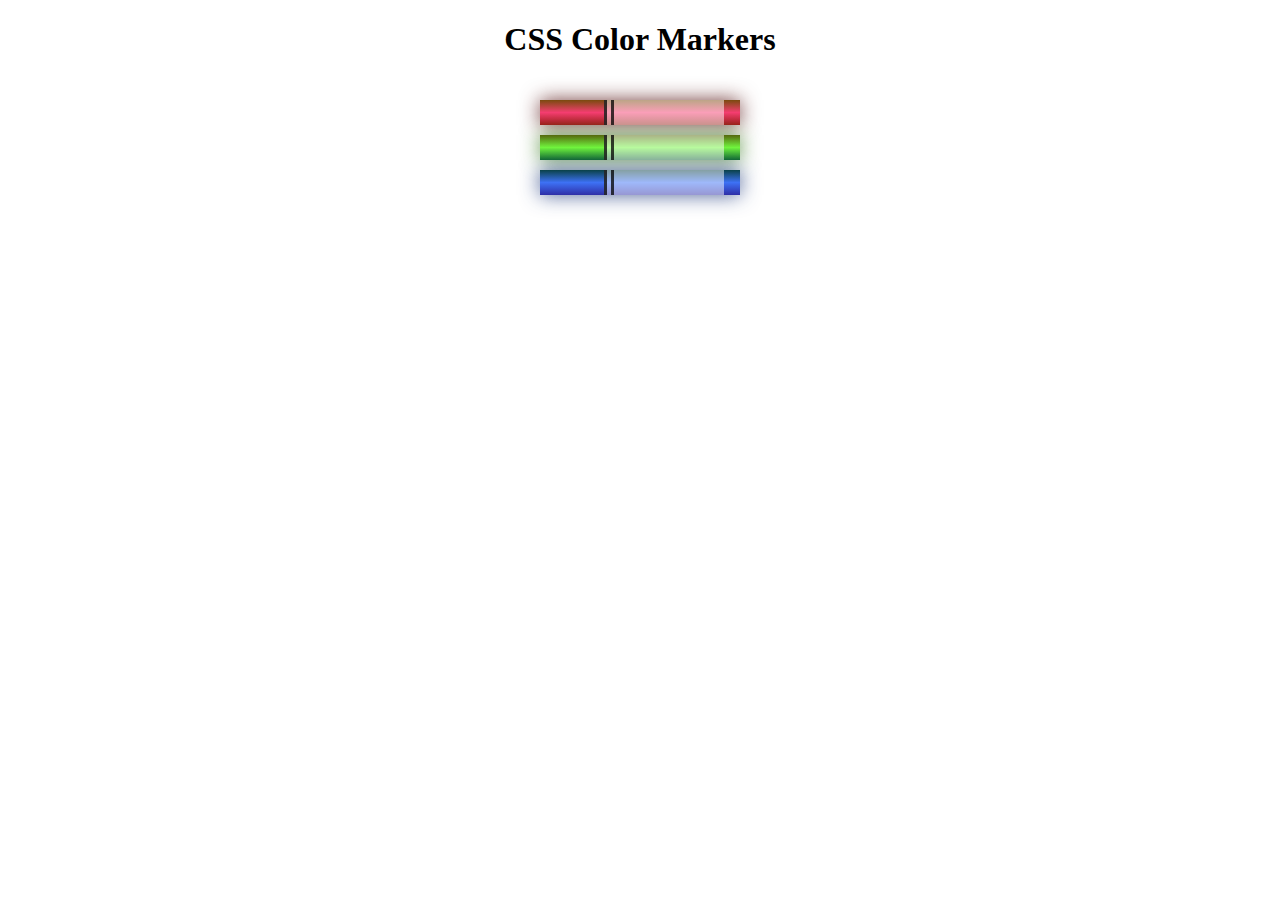
<file: responsive-web-design/03-colored-markers/index.html>
<!DOCTYPE html>
<html lang="en">
  <head>
    <meta charset="utf-8">
    <meta name="viewport" content="width=device-width, initial-scale=1.0">
    <title>Colored Markers</title>
    <link rel="stylesheet" href="styles.css">
  </head>
  <body>
    <h1>CSS Color Markers</h1>
    <div class="container">
      <div class="marker red">
        <div class="cap"></div>
        <div class="sleeve"></div>
      </div>
      <div class="marker green">
        <div class="cap"></div>
        <div class="sleeve"></div>
      </div>
      <div class="marker blue">
        <div class="cap"></div>
        <div class="sleeve"></div>
      </div>
    </div>
  </body>
</html>
</file>
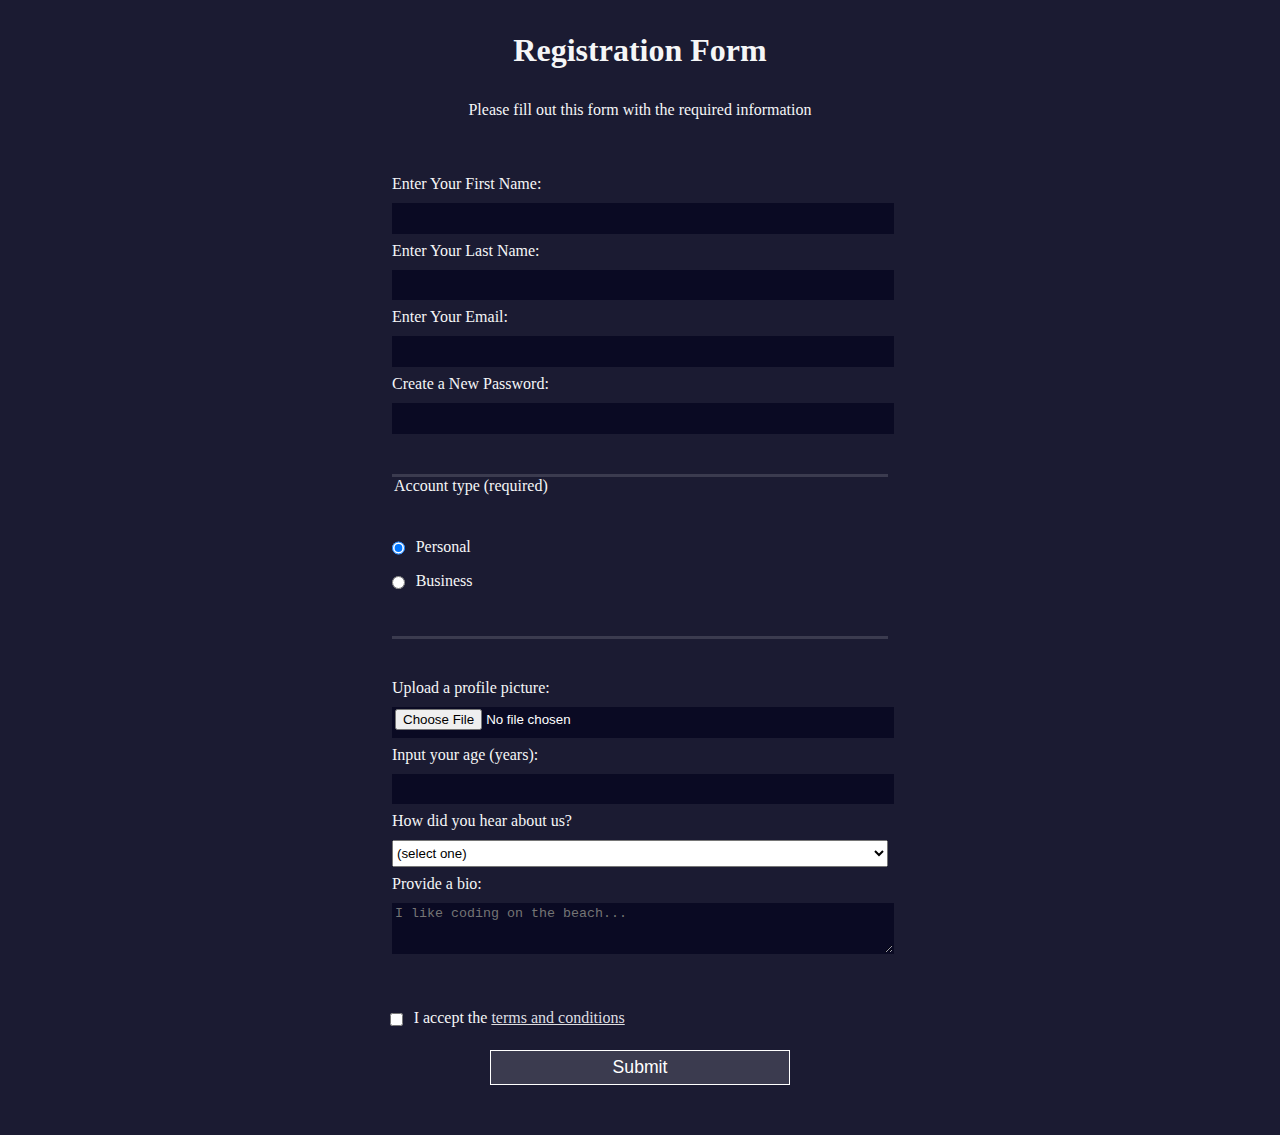
<file: responsive-web-design/04-registration-form/index.html>
<!DOCTYPE html>
<html lang="en">
  <head>
    <meta charset="UTF-8">
    <title>Registration Form</title>
    <link rel="stylesheet" href="styles.css" />
  </head>
  <body>
    <h1>Registration Form</h1>
    <p>Please fill out this form with the required information</p>
    <form method="post" action='https://register-demo.freecodecamp.org'>
      <fieldset>
        <label for="first-name">Enter Your First Name: <input id="first-name" name="first-name" type="text" required /></label>
        <label for="last-name">Enter Your Last Name: <input id="last-name" name="last-name" type="text" required /></label>
        <label for="email">Enter Your Email: <input id="email" name="email" type="email" required /></label>
        <label for="new-password">Create a New Password: <input id="new-password" name="new-password" type="password" pattern="[a-z0-5]{8,}" required /></label>
      </fieldset>
      <fieldset>
        <legend>Account type (required)</legend>
        <label for="personal-account"><input id="personal-account" type="radio" name="account-type" class="inline" checked /> Personal</label>
        <label for="business-account"><input id="business-account" type="radio" name="account-type" class="inline" /> Business</label>
      </fieldset>
      <fieldset>
        <label for="profile-picture">Upload a profile picture: <input id="profile-picture" type="file" name="file" /></label>
        <label for="age">Input your age (years): <input id="age" type="number" name="age" min="13" max="120" /></label>
        <label for="referrer">How did you hear about us?
          <select id="referrer" name="referrer">
            <option value="">(select one)</option>
            <option value="1">freeCodeCamp News</option>
            <option value="2">freeCodeCamp YouTube Channel</option>
            <option value="3">freeCodeCamp Forum</option>
            <option value="4">Other</option>
          </select>
        </label>
        <label for="bio">Provide a bio:
          <textarea id="bio" name="bio" rows="3" cols="30" placeholder="I like coding on the beach..."></textarea>
        </label>
      </fieldset>
      <label for="terms-and-conditions">
        <input class="inline" id="terms-and-conditions" type="checkbox" required name="terms-and-conditions" /> I accept the <a href="https://www.freecodecamp.org/news/terms-of-service/">terms and conditions</a>
      </label>
      <input type="submit" value="Submit" />
    </form>
  </body>
</html>
</file>
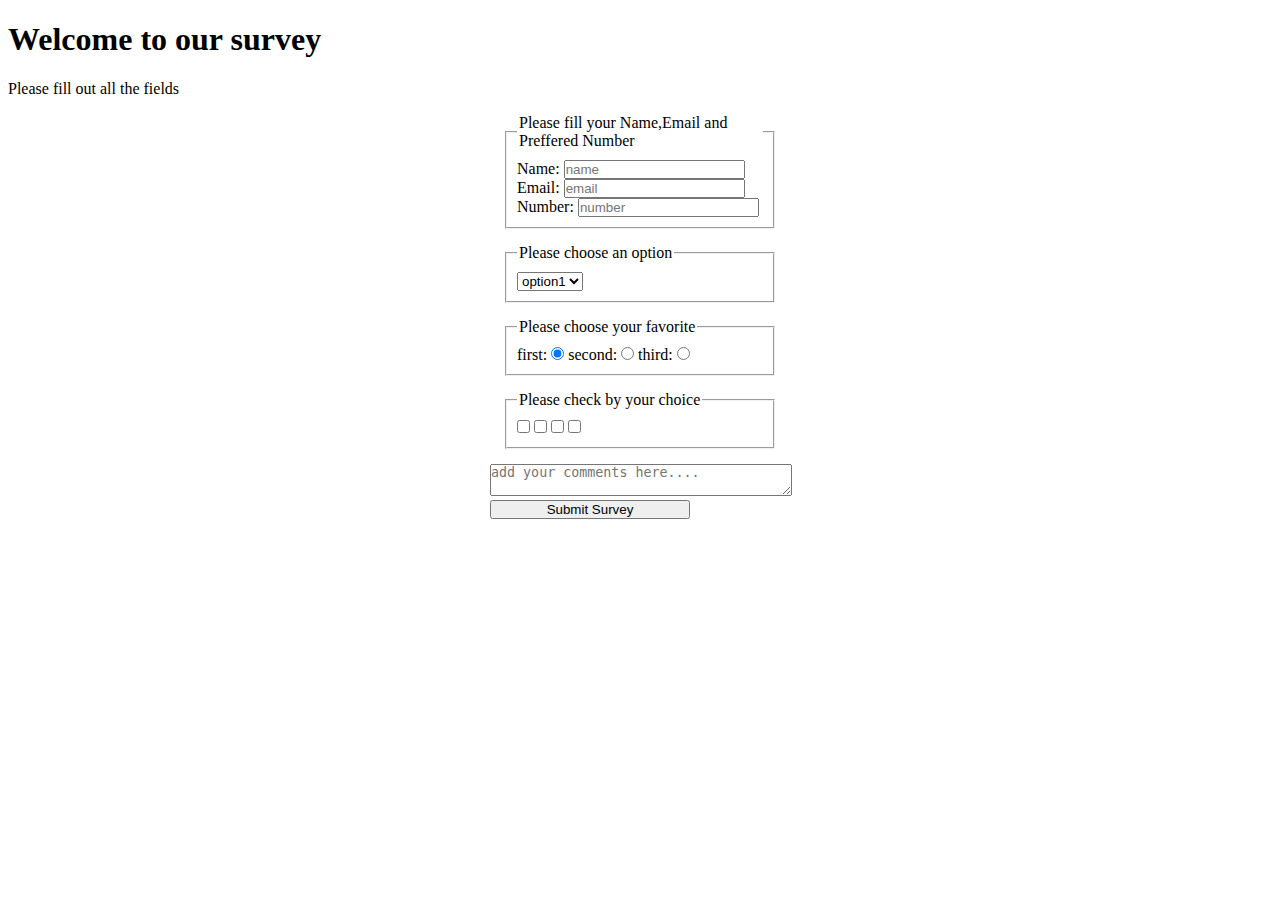
<file: responsive-web-design/05-survey-form/index.html>
<!DOCTYPE html>
<html>

<head>
    <meta charset="utf-8" lang="en">
    <link rel="stylesheet" href="./styles.css">
    <script src="./app.js" type="module"></script>
</head>

<body>
    <h1 id="title">Welcome to our survey</h1>
    <p id="description">Please fill out all the fields</p>

    <form id="survey-form">

        <!-- Name Email Number inputs -->
        <fieldset>
            <legend>Please fill your Name,Email and Preffered Number</legend>
            <label id="name-label">Name: </label>
            <input id="name" type="text"  placeholder="name" />
            <label id="email-label">Email: </label>
            <input id="email" type="text"  placeholder="email" />
            <label id="number-label">Number: </label>
            <input id="number" type="text" min=0 max=100  placeholder="number" />
        </fieldset>

        <!-- Dropdown -->
        <fieldset>
            <legend>Please choose an option</legend>
            <select id="dropdown" name="option">
                <option  value="1">option1</option>
                <option  value="2">option2</option>
                <option  value="3">option3</option>
            </select>
        </fieldset>

        <!-- Radio Group 1 -->
        <fieldset>
            <legend>Please choose your favorite</legend>
            <label>first:  </label><input type=radio name="radioGrup1" value="first" checked />
            <label>second: </label><input type=radio name="radioGrup1" value="second" />
            <label>third:  </label><input type=radio name="radioGrup1" value="third" />
        </fieldset>

        <!-- Checkboxes -->
        <fieldset>
            <legend>Please check by your choice</legend>
            <input type="checkbox" name="checkMe1">
            <input type="checkbox" name="checkMe2">
            <input type="checkbox" name="checkMe3">
            <input type="checkbox" name="checkMe4">
        </fieldset>

        <!-- Textarea for comments -->
        <textarea placeholder="add your comments here...."></textarea>

        <!-- Submit button(input) -->
        <input id="submit" type="submit" value="Submit Survey" />

    </form>
</body>

</html>
</file>
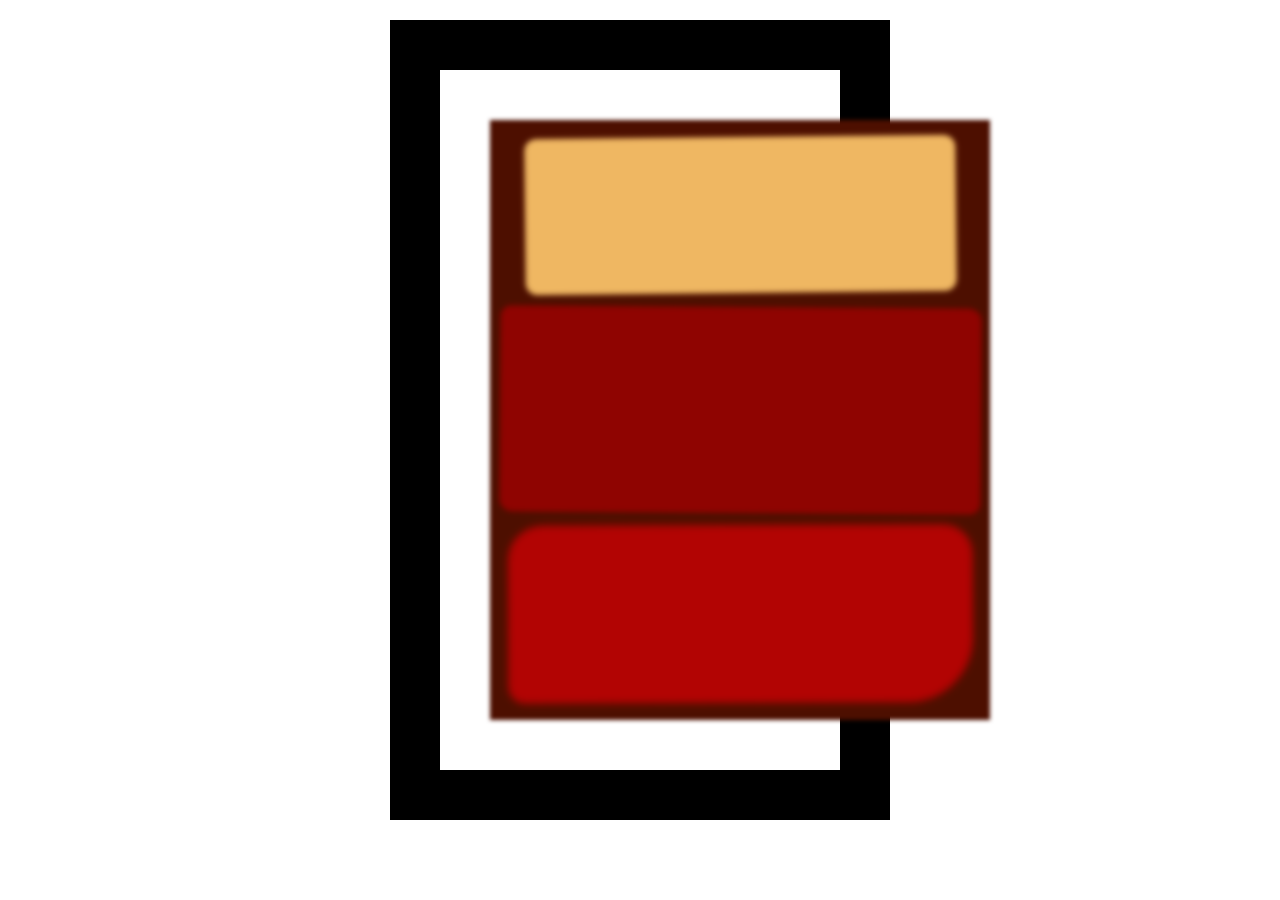
<file: responsive-web-design/06-rothko-painting/index.html>
<!DOCTYPE html>
<html lang="en">
  <head>
    <meta charset="UTF-8">
    <title>Rothko Painting</title>
    <link href="./styles.css" rel="stylesheet">
  </head>
  <body>
    <div class="frame">
      <div class="canvas">
        <div class="one"></div>
        <div class="two"></div>
        <div class="three"></div>
      </div>
    </div>
  </body>
</html>
</file>
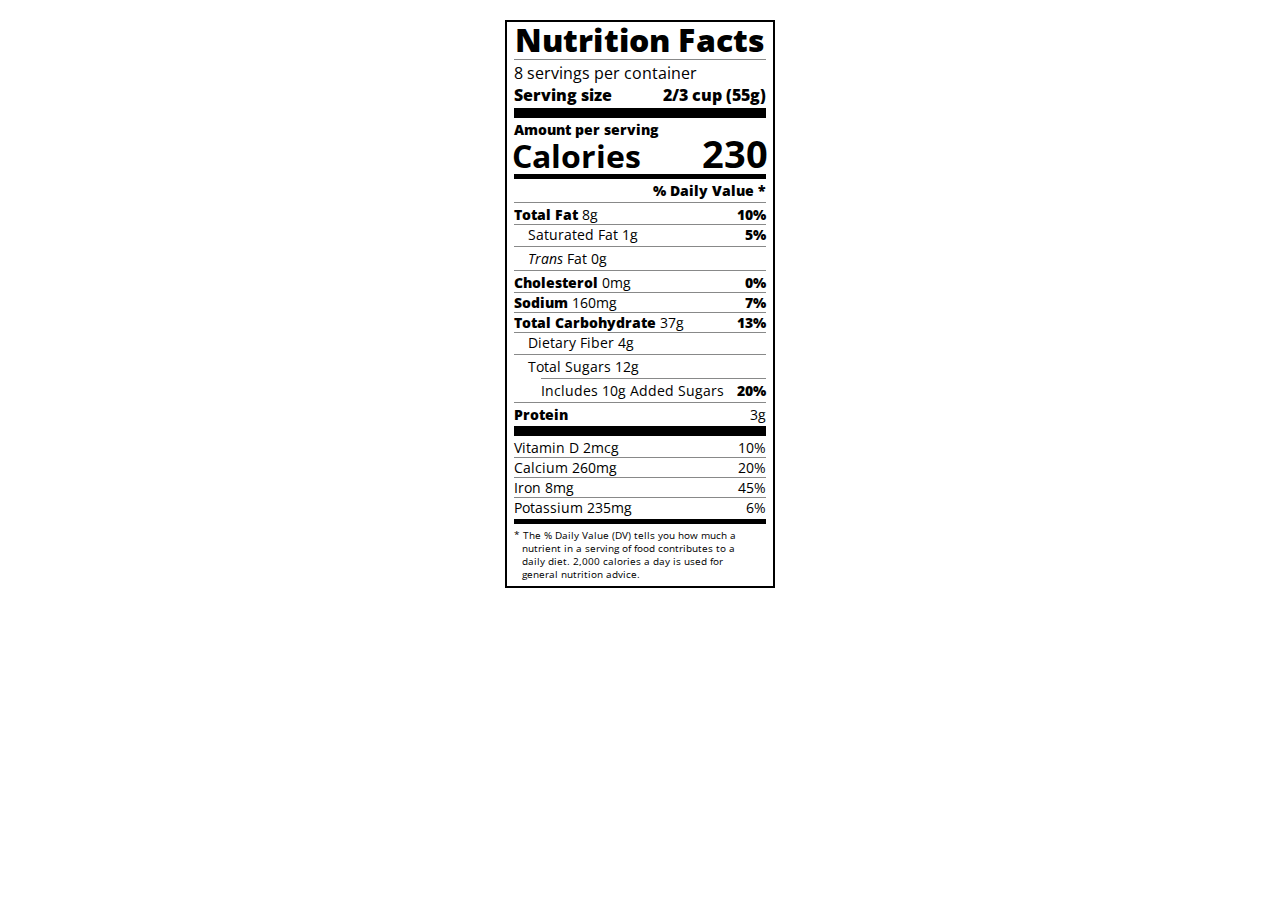
<file: responsive-web-design/08-nutrition-label/index.html>
<!DOCTYPE html>
<html lang="en">

<head>
  <meta charset="UTF-8">
  <title>Nutrition Label</title>
  <link href="https://fonts.googleapis.com/css?family=Open+Sans:400,700,800" rel="stylesheet">
  <link href="./styles.css" rel="stylesheet">
</head>

<body>
  <div class="label">
    <header>
      <h1 class="bold">Nutrition Facts</h1>
      <div class="divider"></div>
      <p>8 servings per container</p>
      <p class="bold">Serving size <span>2/3 cup (55g)</span></p>
    </header>
    <div class="divider large"></div>
    <div class="calories-info">
      <div class="left-container">
        <h2 class="bold small-text">Amount per serving</h2>
        <p>Calories</p>
      </div>
      <span>230</span>
    </div>
    <div class="divider medium"></div>
    <div class="daily-value small-text">
      <p class="bold right no-divider">% Daily Value *</p>
      <div class="divider"></div>
      <p><span><span class="bold">Total Fat</span> 8g</span> <span class="bold">10%</span></p>
      <p class="indent no-divider">Saturated Fat 1g <span class="bold">5%</span></p>
      <div class="divider"></div>
      <p class="indent no-divider"><span><i>Trans</i> Fat 0g</span></p>
      <div class="divider"></div>
      <p><span><span class="bold">Cholesterol</span> 0mg</span> <span class="bold">0%</span></p>
      <p><span><span class="bold">Sodium</span> 160mg</span> <span class="bold">7%</span></p>
      <p><span><span class="bold">Total Carbohydrate</span> 37g</span> <span class="bold">13%</span></p>
      <p class="indent no-divider">Dietary Fiber 4g</p>
      <div class="divider"></div>
      <p class="indent no-divider">Total Sugars 12g</p>
      <div class="divider double-indent"></div>
      <p class="double-indent no-divider">Includes 10g Added Sugars <span class="bold">20%</span></p>
      <div class="divider"></div>
      <p class="no-divider"><span class="bold">Protein</span> 3g</p>
      <div class="divider large"></div>
      <p>Vitamin D 2mcg <span>10%</span></p>
      <p>Calcium 260mg <span>20%</span></p>
      <p>Iron 8mg <span>45%</span></p>
      <p class="no-divider">Potassium 235mg <span>6%</span></p>
    </div>
    <div class="divider medium"></div>
    <p class="note">* The % Daily Value (DV) tells you how much a nutrient in a serving of food contributes to a daily
      diet. 2,000 calories a day is used for general nutrition advice.</p>
  </div>
</body>
</html>
</file>
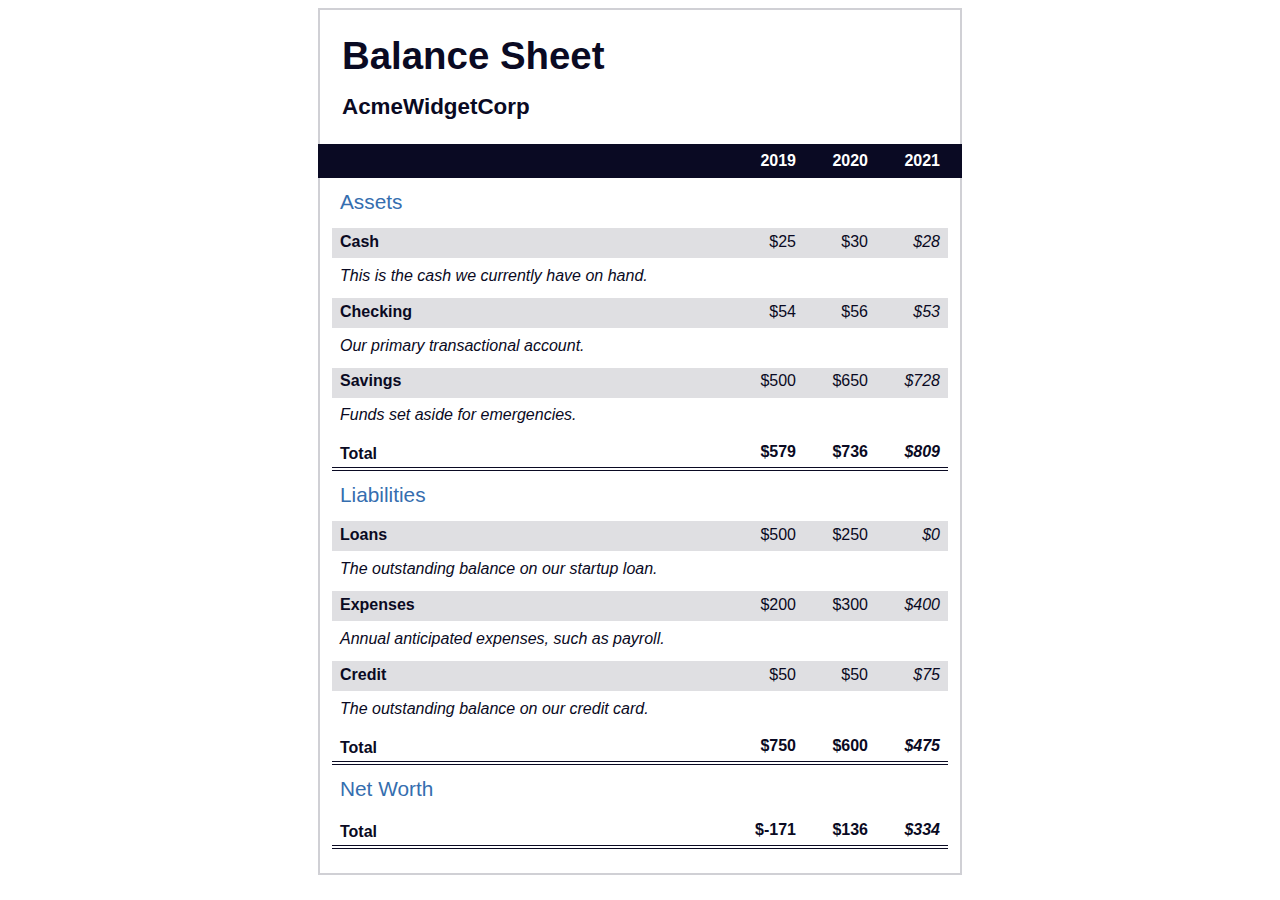
<file: responsive-web-design/11-balance-sheet/index.html>
<!DOCTYPE html>
<html lang="en">
  <head>
    <meta charset="UTF-8">
    <meta name="viewport" content="width=device-width, initial-scale=1.0">
    <title>Balance Sheet</title>
    <link rel="stylesheet" href="./styles.css">
  </head>
  <body>
    <main>
      <section>
        <h1>
          <span class="flex">
            <span>AcmeWidgetCorp</span>
            <span>Balance Sheet</span>
          </span>
        </h1>
        <div id="years" aria-hidden="true">
          <span class="year">2019</span>
          <span class="year">2020</span>
          <span class="year">2021</span>
        </div>
        <div class="table-wrap">
          <table>
            <caption>Assets</caption>
            <thead>
              <tr>
                <td></td>
                <th><span class="sr-only year">2019</span></th>
                <th><span class="sr-only year">2020</span></th>
                <th class="current"><span class="sr-only year">2021</span></th>
              </tr>
            </thead>
            <tbody>
              <tr class="data">
                <th>Cash <span class="description">This is the cash we currently have on hand.</span></th>
                <td>$25</td>
                <td>$30</td>
                <td class="current">$28</td>
              </tr>
              <tr class="data">
                <th>Checking <span class="description">Our primary transactional account.</span></th>
                <td>$54</td>
                <td>$56</td>
                <td class="current">$53</td>
              </tr>
              <tr class="data">
                <th>Savings <span class="description">Funds set aside for emergencies.</span></th>
                <td>$500</td>
                <td>$650</td>
                <td class="current">$728</td>
              </tr>
              <tr class="total">
                <th>Total <span class="sr-only">Assets</span></th>
                <td>$579</td>
                <td>$736</td>
                <td class="current">$809</td>
              </tr>
            </tbody>
          </table>
          <table>
            <caption>Liabilities</caption>
            <thead>
              <tr>
              <td></td>
              <th><span class="sr-only">2019</span></th>
              <th><span class="sr-only">2020</span></th>
              <th><span class="sr-only">2021</span></th>
              </tr>
            </thead>
            <tbody>
              <tr class="data">
                <th>Loans <span class="description">The outstanding balance on our startup loan.</span></th>
                <td>$500</td>
                <td>$250</td>
                <td class="current">$0</td>
              </tr>
              <tr class="data">
                <th>Expenses <span class="description">Annual anticipated expenses, such as payroll.</span></th>
                <td>$200</td>
                <td>$300</td>
                <td class="current">$400</td>
              </tr>
              <tr class="data">
                <th>Credit <span class="description">The outstanding balance on our credit card.</span></th>
                <td>$50</td>
                <td>$50</td>
                <td class="current">$75</td>
              </tr>
              <tr class="total">
                <th>Total <span class="sr-only">Liabilities</span></th>
                <td>$750</td>
                <td>$600</td>
                <td class="current">$475</td>
              </tr>
            </tbody>
          </table>
          <table>
            <caption>Net Worth</caption>
            <thead>
              <tr>
              <td></td>
              <th><span class="sr-only">2019</span></th>
              <th><span class="sr-only">2020</span></th>
              <th><span class="sr-only">2021</span></th>
              </tr>
            </thead>
            <tbody>
              <tr class="total">
                <th>Total <span class="sr-only">Net Worth</span></th>
                <td>$-171</td>
                <td>$136</td>
                <td class="current">$334</td>
              </tr>
            </tbody>
          </table>
        </div>
      </section>
    </main>
  </body>
</html>
</file>
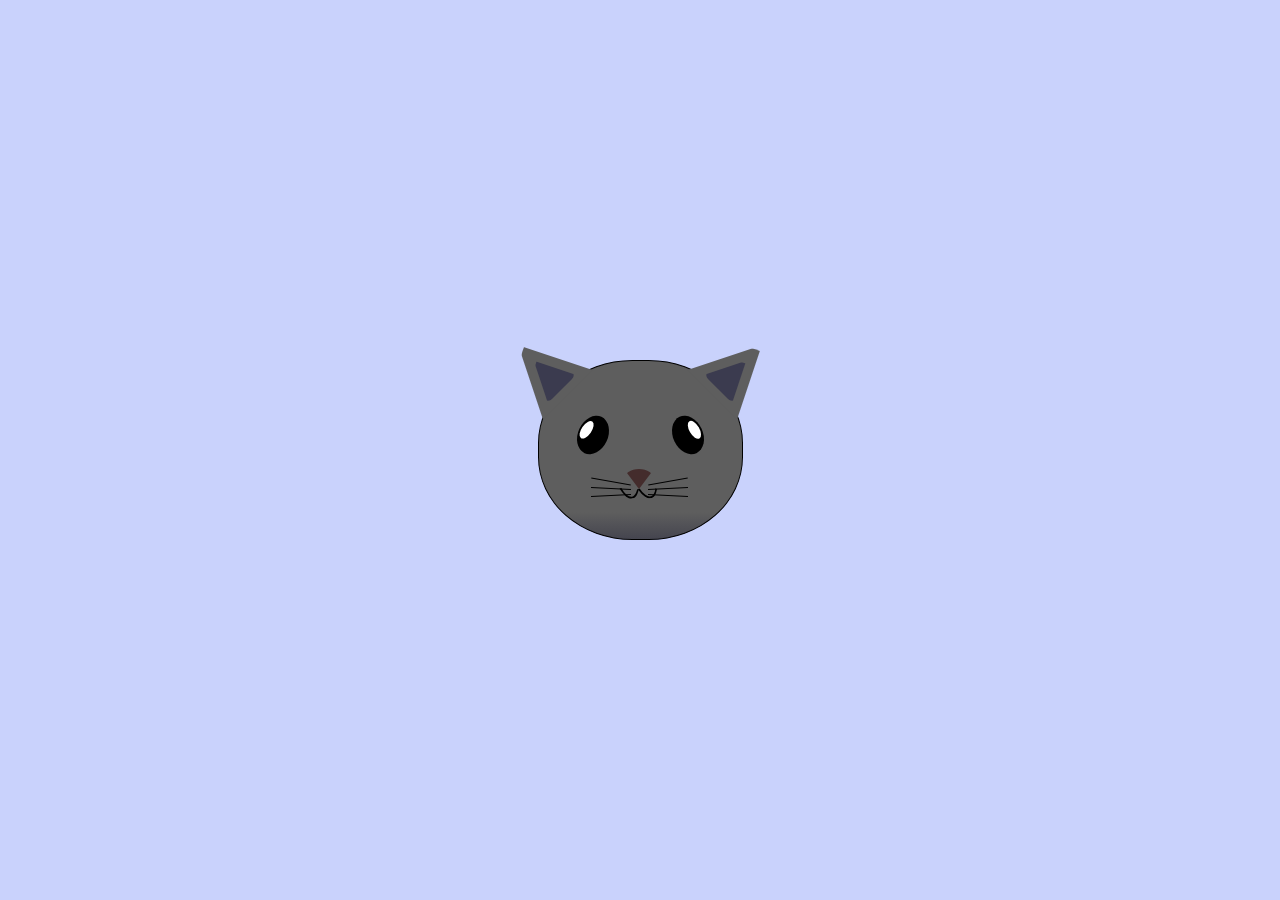
<file: responsive-web-design/12-css-cat-painting/index.html>
<!DOCTYPE html>
<html lang="en">
<head>
    <meta charset="UTF-8">
    <title>fCC Cat Painting</title>
    <link rel="stylesheet" href="./styles.css">
</head>
<body>
    <main>
      <div class="cat-head">
        <div class="cat-ears">
          <div class="cat-left-ear">
            <div class="cat-left-inner-ear"></div>
          </div>
          <div class="cat-right-ear">
            <div class="cat-right-inner-ear"></div>
          </div>
        </div>

        <div class="cat-eyes">
          <div class="cat-left-eye">
            <div class="cat-left-inner-eye"></div>
          </div>
          <div class="cat-right-eye">
            <div class="cat-right-inner-eye"></div>
          </div>
        </div>
        
        <div class="cat-nose"></div>

        <div class="cat-mouth">
          <div class="cat-mouth-line-left"></div>
          <div class="cat-mouth-line-right"></div>
        </div>

        <div class="cat-whiskers">
          <div class="cat-whiskers-left">
            <div class="cat-whisker-left-top"></div>
            <div class="cat-whisker-left-middle"></div>
            <div class="cat-whisker-left-bottom"></div>
          </div>
          <div class="cat-whiskers-right">
            <div class="cat-whisker-right-top"></div>
            <div class="cat-whisker-right-middle"></div>
            <div class="cat-whisker-right-bottom"></div>
          </div>
        </div>

      </div>
    </main>
</body>
</html>
</file>
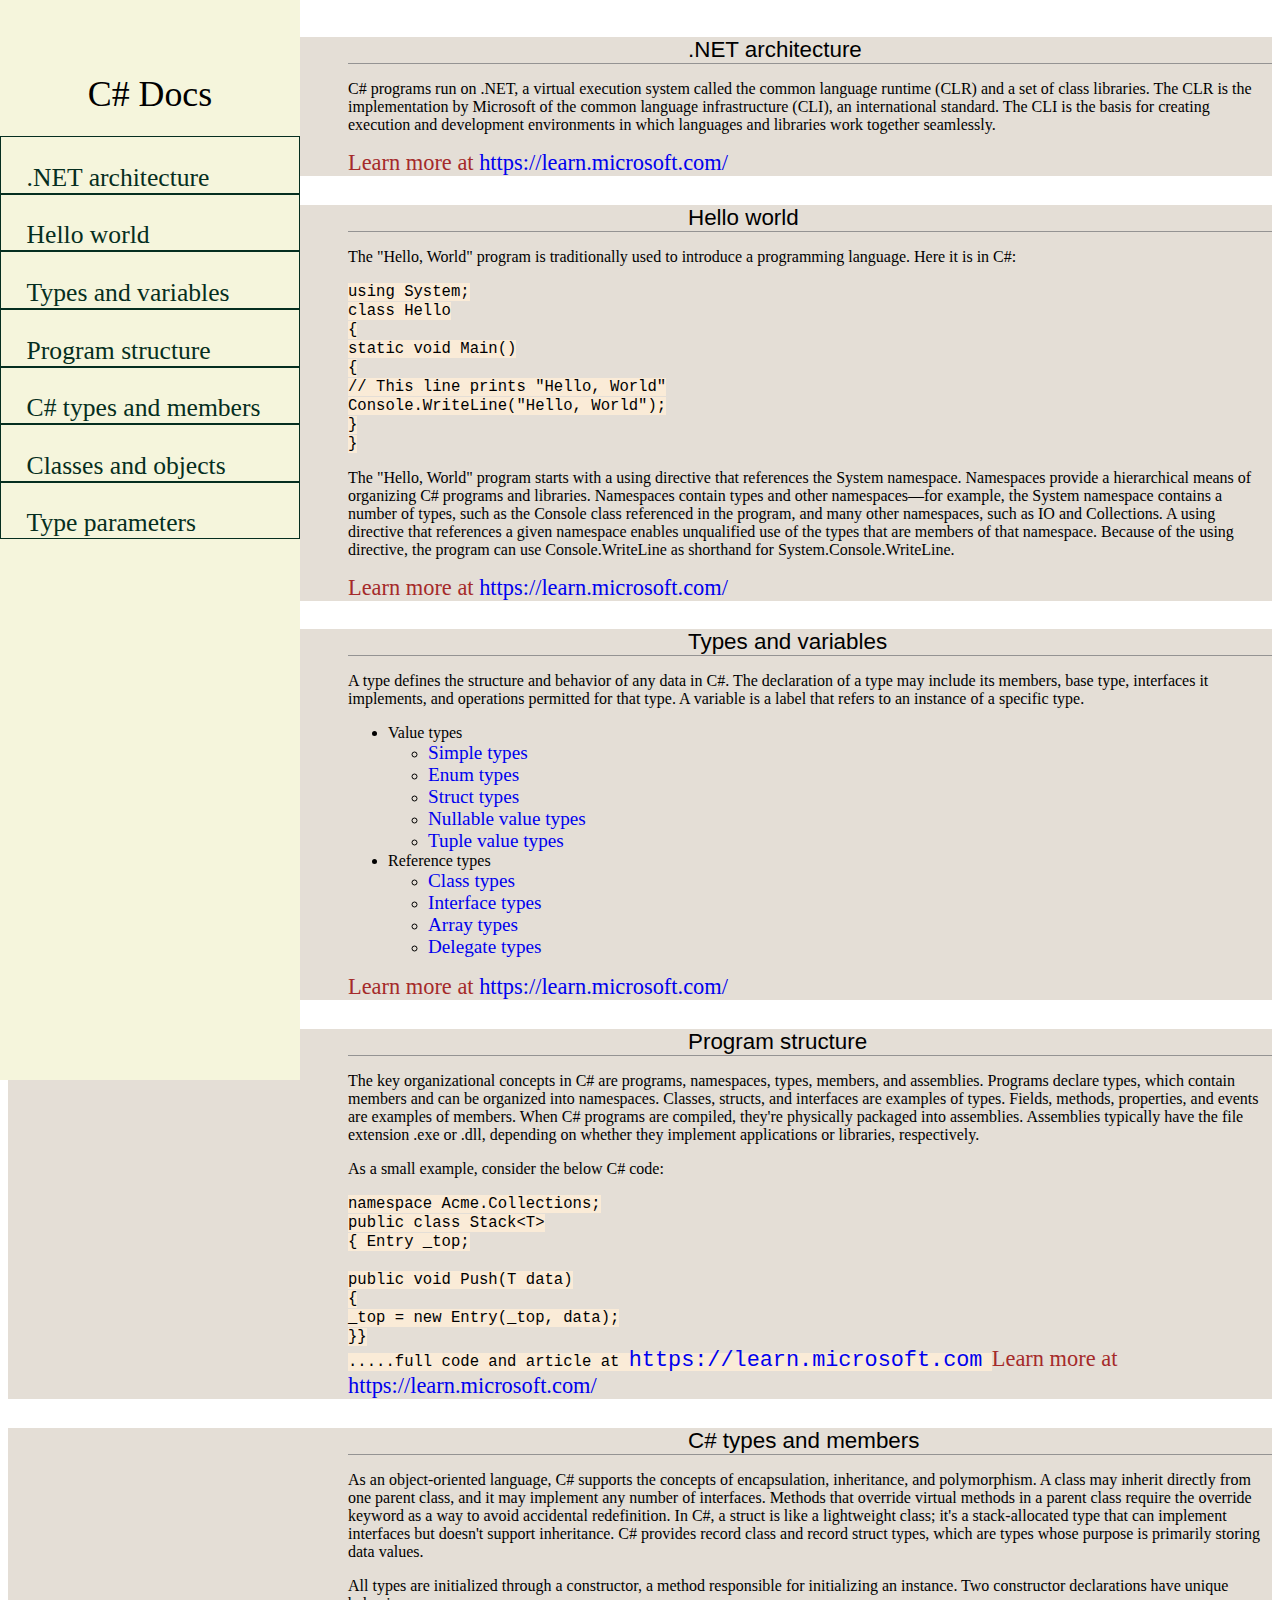
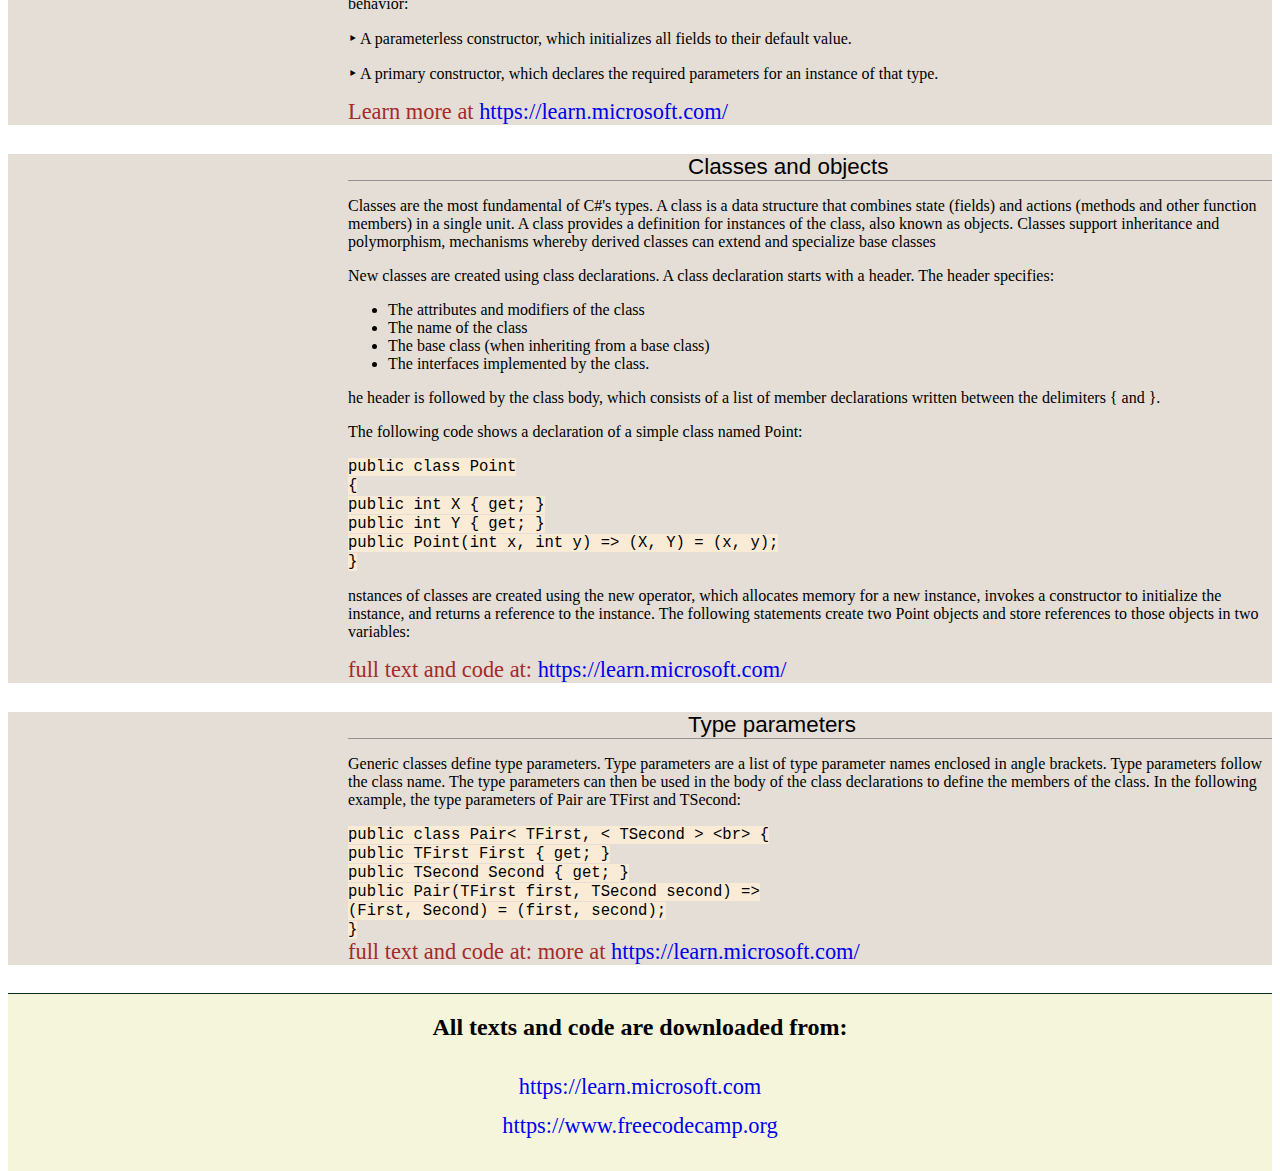
<file: responsive-web-design/14-tech-documentation/index.html>
<!DOCTYPE html>
<html lang="en">

<head>
    <meta charset="UTF-8">
    <meta name="viewport" content="width=device-width, initial-scale=1.0">
    <title>Tech Doc</title>
    <link rel="stylesheet" href="./styles.css">
</head>

<body>
    <nav id="navbar">
        <header>C# Docs</header>
        <a class="nav-link" href="#.NET_architecture">.NET architecture</a>
        <a class="nav-link" href="#Hello_world">Hello world</a>
        <a class="nav-link" href="#Types_and_variables">Types and variables</a>
        <a class="nav-link" href="#Program_structure">Program structure</a>
        <a class="nav-link" href="#C#_types_and_members">C# types and members</a>
        <a class="nav-link" href="#Classes_and_objects">Classes and objects</a>
        <a class="nav-link" href="#Type_parameters">Type parameters</a>
    </nav>
    <main id="main-doc">

        <section class="main-section" id=".NET_architecture">
            <header>.NET architecture</header>
            <p>C# programs run on .NET, a virtual execution system called the common language runtime (CLR) and a set of
                class libraries. The CLR is the implementation by Microsoft of the common language infrastructure (CLI),
                an international standard. The CLI is the basis for creating execution and development environments in
                which languages and libraries work together seamlessly.</p>
            <a href="https://learn.microsoft.com/" target="_blank"> <span>Learn more at</span> https://learn.microsoft.com/</a>
        </section>

        <section class="main-section" id="Hello_world">
            <header>Hello world</header>
            <p>The "Hello, World" program is traditionally used to introduce a programming language. Here it is in C#:</p>
            <code>
                 using System; <br/>    
     
                 class Hello <br/>
                 {   <br/>         
                     static void Main() <br/>
                     { <br/>
                        // This line prints "Hello, World" <br/>
                         Console.WriteLine("Hello, World");<br/>
                     }<br/>
                 }<br/>
            </code>
        <p>The "Hello, World" program starts with a using directive that references the System namespace. Namespaces provide a hierarchical means of organizing C# programs and libraries. Namespaces contain types and other namespaces—for example, the System namespace contains a number of types, such as the Console class referenced in the program, and many other namespaces, such as IO and Collections. A using directive that references a given namespace enables unqualified use of the types that are members of that namespace. Because of the using directive, the program can use Console.WriteLine as shorthand for System.Console.WriteLine.</p>
        <a href="https://learn.microsoft.com/" target="_blank"><span>Learn more at</span> https://learn.microsoft.com/</a>
        </section>

        <section class="main-section" id="Types_and_variables">
            <header>Types and variables</header>
            <p>A type defines the structure and behavior of any data in C#. The declaration of a type may include its members, base type, interfaces it implements, and operations permitted for that type. A variable is a label that refers to an instance of a specific type.</p>
            
            <ul>
                <li>Value types
                    <ul>
                        <li><a href="https://learn.microsoft.com/en-us/dotnet/csharp/language-reference/builtin-types/value-types#built-in-value-types" target="_blank">Simple types</a></li>
                        <li><a href="https://learn.microsoft.com/en-us/dotnet/csharp/language-reference/builtin-types/enum" target="_blank">Enum types</a></li>
                        <li><a href="https://learn.microsoft.com/en-us/dotnet/csharp/language-reference/builtin-types/struct" target="_blank">Struct types</a></li>
                        <li><a href="https://learn.microsoft.com/en-us/dotnet/csharp/language-reference/builtin-types/nullable-value-types" target="_blank">Nullable value types</a></li>
                        <li><a href="https://learn.microsoft.com/en-us/dotnet/csharp/language-reference/builtin-types/value-tuples" target="_blank">Tuple value types</a></li>
                    </ul>
                </li>
                <li>Reference types
                    <ul>
                        <li><a href="https://learn.microsoft.com/en-us/dotnet/csharp/language-reference/keywords/class" target="_blank">Class types</a></li>
                        <li><a href="https://learn.microsoft.com/en-us/dotnet/csharp/language-reference/keywords/interface" target="_blank">Interface types</a></li>
                        <li><a href="https://learn.microsoft.com/en-us/dotnet/csharp/language-reference/builtin-types/arrays" target="_blank">Array types</a></li>
                        <li><a href="https://learn.microsoft.com/en-us/dotnet/csharp/language-reference/builtin-types/reference-types#the-delegate-type" target="_blank">Delegate types</a></li>
                    </ul>
                </li>
            </ul>
            <a href="https://learn.microsoft.com/" target="_blank"><span>Learn more at</span> https://learn.microsoft.com/</a>
        </section>

        <section class="main-section" id="Program_structure">
            <header>Program structure</header>
            <p>The key organizational concepts in C# are programs, namespaces, types, members, and assemblies. Programs declare types, which contain members and can be organized into namespaces. Classes, structs, and interfaces are examples of types. Fields, methods, properties, and events are examples of members. When C# programs are compiled, they're physically packaged into assemblies. Assemblies typically have the file extension .exe or .dll, depending on whether they implement applications or libraries, respectively.</p>
            <p>As a small example, consider the below C# code:</p>
            <code>
                namespace Acme.Collections; <br>
            </code> 
            <code>
                    public class Stack&lt;T&gt; <br>
                    {
                    Entry _top; <br>
                    <br>
                    public void Push(T data) <br>
                    {  <br>
                    _top = new Entry(_top, data); <br>
                    }} <br> <span>.....full code and article at</span>  <a href="https://learn.microsoft.com/en-us/dotnet/csharp/tour-of-csharp/#program-structure" target="_blank">https://learn.microsoft.com</a>
            </code>
            
            <a href="https://learn.microsoft.com/" target="_blank"><span>Learn more at</span> https://learn.microsoft.com/</a>
        </section>

        <section class="main-section" id="C#_types_and_members">
            <header>C# types and members</header>
            <p>As an object-oriented language, C# supports the concepts of encapsulation, inheritance, and polymorphism. A class may inherit directly from one parent class, and it may implement any number of interfaces. Methods that override virtual methods in a parent class require the override keyword as a way to avoid accidental redefinition. In C#, a struct is like a lightweight class; it's a stack-allocated type that can implement interfaces but doesn't support inheritance. C# provides record class and record struct types, which are types whose purpose is primarily storing data values.</p>
            <p>All types are initialized through a constructor, a method responsible for initializing an instance. Two constructor declarations have unique behavior:</p>
            <p> &#8227;  A parameterless constructor, which initializes all fields to their default value.</p>
            <p> &#8227;  A primary constructor, which declares the required parameters for an instance of that type.</p>
            <a href="https://learn.microsoft.com/" target="_blank"><span>Learn more at</span> https://learn.microsoft.com/</a>
        </section>

        <section class="main-section" id="Classes_and_objects">
            <header>Classes and objects</header>
            <p>Classes are the most fundamental of C#'s types. A class is a data structure that combines state (fields) and actions (methods and other function members) in a single unit. A class provides a definition for instances of the class, also known as objects. Classes support inheritance and polymorphism, mechanisms whereby derived classes can extend and specialize base classes</p>
            <p>New classes are created using class declarations. A class declaration starts with a header. The header specifies:</p>
            <ul>
                <li>The attributes and modifiers of the class</li>
                <li>The name of the class</li>
                <li>The base class (when inheriting from a base class)</li>
                <li>The interfaces implemented by the class.</li>
            </ul>
            <p>he header is followed by the class body, which consists of a list of member declarations written between the delimiters { and }.</p>
            <p>The following code shows a declaration of a simple class named Point:</p>
            <code>
                public class Point <br>
                { <br>
                public int X { get; } <br>
                public int Y { get; } <br>
    
                public Point(int x, int y) => (X, Y) = (x, y); <br>
                } <br>
            </code>
            <p>nstances of classes are created using the new operator, which allocates memory for a new instance, invokes a constructor to initialize the instance, and returns a reference to the instance. The following statements create two Point objects and store references to those objects in two variables:</p>
            <a href="https://learn.microsoft.com/" target="_blank"><span>full text and code at:</span> https://learn.microsoft.com/</a>
        </section>

        <section class="main-section" id="Type_parameters">
            <header>Type parameters</header>
            <p>Generic classes define type parameters. Type parameters are a list of type parameter names enclosed in angle brackets. Type parameters follow the class name. The type parameters can then be used in the body of the class declarations to define the members of the class. In the following example, the type parameters of Pair are TFirst and TSecond:</p>
            <code>
                public class Pair&lt; TFirst, &lt; TSecond &gt; &lt;br&gt;
                { <br>
                public TFirst First { get; } <br>
                public TSecond Second { get; } <br>
                
                public Pair(TFirst first, TSecond second) => <br>
                    (First, Second) = (first, second); <br>
                } <br>
            </code>
            <a href="https://learn.microsoft.com/" target="_blank"><span>full text and code at: more at</span> https://learn.microsoft.com/</a>
        </section>

    </main>

    <footer>
        <h2>All texts and code are downloaded from:</h2>
        <a href="https://learn.microsoft.com">https://learn.microsoft.com</a>
        <a href="https://www.freecodecamp.org">https://www.freecodecamp.org</a>
    </footer> 
    
</body>

</html>
</file>
<file: responsive-web-design/03-colored-markers/styles.css>
h1 {
    text-align: center;
  }
  
  .container {
    background-color: rgb(255, 255, 255);
    padding: 10px 0;
  }
  
  .marker {
    width: 200px;
    height: 25px;
    margin: 10px auto;
  }
  
  .cap {
    width: 60px;
    height: 25px;
  }
  
  .sleeve {
    width: 110px;
    height: 25px;
    background-color: rgba(255, 255, 255, 0.5);
    border-left: 10px double rgba(0, 0, 0, 0.75);
  }
  
  .cap, .sleeve {
    display: inline-block;
  }
  
  .red {
    background: linear-gradient(rgb(122, 74, 14), rgb(245, 62, 113), rgb(162, 27, 27));
    box-shadow: 0 0 20px 0 rgba(83, 14, 14, 0.8);
  }
  
  .green {
    background: linear-gradient(#55680D, #71F53E, #116C31);
    box-shadow: 0 0 20px 0 #3B7E20CC;
  }
  
  .blue {
    background: linear-gradient(hsl(186, 76%, 16%), hsl(223, 90%, 60%), hsl(240, 56%, 42%));
    box-shadow: 0 0 20px 0 hsla(223, 59%, 31%, 0.8);
  }
</file>
<file: responsive-web-design/04-registration-form/styles.css>
body {
    width: 100%;
    height: 100vh;
    margin: 0;
    background-color: #1b1b32;
    color: #f5f6f7;
    font-family: Tahoma;
    font-size: 16px;
  }
  
  h1, p {
    margin: 1em auto;
    text-align: center;
  }
  
  form {
    width: 60vw;
    max-width: 500px;
    min-width: 300px;
    margin: 0 auto;
    padding-bottom: 2em;
  }
  
  fieldset {
    border: none;
    padding: 2rem 0;
    border-bottom: 3px solid #3b3b4f;
  }
  
  fieldset:last-of-type {
    border-bottom: none;
  }
  
  label {
    display: block;
    margin: 0.5rem 0;
  }
  
  input,
  textarea,
  select {
    margin: 10px 0 0 0;
    width: 100%;
    min-height: 2em;
  }
  
  input, textarea {
    background-color: #0a0a23;
    border: 1px solid #0a0a23;
    color: #ffffff;
  }
  
  .inline {
    width: unset;
    margin: 0 0.5em 0 0;
    vertical-align: middle;
  }
  
  input[type="submit"] {
    display: block;
    width: 60%;
    margin: 1em auto;
    height: 2em;
    font-size: 1.1rem;
    background-color: #3b3b4f;
    border-color: white;
    min-width: 300px;
  }
  
  input[type="file"] {
    padding: 1px 2px;
  }
  
  .inline{
    display: inline; 
  }
  
  a{
    color: #dfdfe2;
  }
</file>
<file: responsive-web-design/05-survey-form/styles.css>
form,input,textarea,fieldset{
    margin:0;
    padding:0;
}

form{

    width:300px;
    margin:0 auto;
}

fieldset{
    margin: 15px;
    padding: 10px;
    max-width:300px;
}

input[type="submit"]{

    margin:0 auto;
    width:200px;
}

textarea{
    width:300px;
}
</file>
<file: responsive-web-design/06-rothko-painting/styles.css>
*{
    box-sizing: border-box;
}

.canvas {
    width: 500px;
    height: 600px;
    background-color: #4d0f00;
    overflow: hidden;
    filter: blur(2px);
}

.frame {
    border: 50px solid black;
    width: 500px;
    padding: 50px;
    margin: 20px auto;
}

.one {
    width: 425px;
    height: 150px;
    background-color: #efb762;
    margin: 20px auto;
    box-shadow: 0 0 3px 3px #efb762;
    border-radius: 9px;
    transform: rotate(-0.6deg);
}

.two {
    width: 475px;
    height: 200px;
    background-color: #8f0401;
    margin: 0 auto 20px;
    box-shadow: 0 0 3px 3px #8f0401;
    border-radius: 8px 10px;
    transform: rotate(0.4deg);
}

.one,
.two {
    filter: blur(1px);
}

.three {
    width: 91%;
    height: 28%;
    background-color: #b20403;
    margin: auto;
    filter: blur(2px);
    box-shadow: 0 0 5px 5px #b20403;
    border-radius: 30px 25px 60px 12px;
    transform: rotate(-0.2deg);
}
</file>
<file: responsive-web-design/08-nutrition-label/styles.css>
* {
    box-sizing: border-box;
  }
  
  html {
    font-size: 16px;
  }
  
  body {
    font-family: 'Open Sans', sans-serif;
  }
  
  .label {
    border: 2px solid black;
    width: 270px;
    margin: 20px auto;
    padding: 0 7px;
  }
  
  header h1 {
    text-align: center;
    margin: -4px 0;
    letter-spacing: 0.15px
  }
  
  p {
    margin: 0;
    display: flex;
    justify-content: space-between;
  }
  
  .divider {
    border-bottom: 1px solid #888989;
    margin: 2px 0;
  }
  
  .bold {
    font-weight: 800;
  }
  
  .large {
    height: 10px;
  }
  
  .large, .medium {
    background-color: black;
    border: 0;
  }
  
  .medium {
    height: 5px;
  }
  
  .small-text {
    font-size: 0.85rem;
  }
  
  
  .calories-info {
    display: flex;
    justify-content: space-between;
    align-items: flex-end;
  }
  
  .calories-info h2 {
    margin: 0;
  }
  
  .left-container p {
    margin: -5px -2px;
    font-size: 2em;
    font-weight: 700;
  }
  
  .calories-info span {
    margin: -7px -2px;
    font-size: 2.4em;
    font-weight: 700;
  }
  
  .right {
    justify-content: flex-end;
  }
  
  .indent {
    margin-left: 1em;
    
  }
  
  .double-indent {
    margin-left: 2em;
  }
  
  .daily-value p:not(.no-divider) {
    border-bottom: 1px solid #888989;
  }
  
  .note {
    font-size: 0.6rem;
    margin: 5px 0;
    padding:0 8px;
    text-indent: -8px;
  }
</file>
<file: responsive-web-design/11-balance-sheet/styles.css>
span[class~="sr-only"] {
    border: 0 !important;
    clip: rect(1px, 1px, 1px, 1px) !important;
    clip-path: inset(50%) !important;
    height: 1px !important;
    width: 1px !important;
    position: absolute !important;
    overflow: hidden !important;
    white-space: nowrap !important;
    padding: 0 !important;
    margin: -1px !important;
  }
  
  html {
    box-sizing: border-box;
  }
  
  body {
    font-family: sans-serif;
    color: #0a0a23;
  }
  
  h1 {
    max-width: 37.25rem;
    margin: 0 auto;
    padding: 1.5rem 1.25rem;
  }
  
  h1 .flex {
    display: flex;
    flex-direction: column-reverse;
    gap: 1rem;
  }
  
  h1 .flex span:first-of-type {
    font-size: 0.7em;
  }
  
  h1 .flex span:last-of-type {
    font-size: 1.2em;
  }
  
  section {
    max-width: 40rem;
    margin: 0 auto;
    border: 2px solid #d0d0d5;
  }
  
  #years {
    display: flex;
    justify-content: flex-end;
    position: sticky;
    z-index: 999;
    top: 0;
    background: #0a0a23;
    color: #fff;
    padding: 0.5rem calc(1.25rem + 2px) 0.5rem 0;
    margin: 0 -2px;
  }
  
  #years span[class] {
    font-weight: bold;
    width: 4.5rem;
    text-align: right;
  }
  
  .table-wrap {
    padding: 0 0.75rem 1.5rem 0.75rem;
  }
  
  table {
    border-collapse: collapse;
    border: 0;
    width: 100%;
    position: relative;
    margin-top: 3rem;
  }
  
  table caption {
    color: #356eaf;
    font-size: 1.3em;
    font-weight: normal;
    position: absolute;
    top: -2.25rem;
    left: 0.5rem;
  }
  
  tbody td {
    width: 100vw;
    min-width: 4rem;
    max-width: 4rem;
  }
  
  tbody th {
    width: calc(100% - 12rem);
  }
  
  tr[class="total"] {
    border-bottom: 4px double #0a0a23;
    font-weight: bold;
  }
  
  tr[class="total"] th {
    text-align: left;
    padding: 0.5rem 0 0.25rem 0.5rem;
  }
  
  tr.total td {
    text-align: right;
    padding: 0 0.25rem;
  }
  
  tr.total td:nth-of-type(3) {
    padding-right: 0.5rem;
  }
  
  tr.total:hover {
    background-color: #99c9ff;
  }
  
  td.current {
    font-style: italic;
  }
  
  tr.data {
    background-image: linear-gradient(to bottom, #dfdfe2 1.845rem, white 1.845rem);
  }
  
  tr.data th {
    text-align: left;
    padding-top: 0.3rem;
    padding-left: 0.5rem;
  }
  
  tr.data th .description {
    display: block;
    font-weight: normal;
    font-style: italic;
    padding: 1rem 0 0.75rem;
    margin-right: -13.5rem;
  }
  
  tr.data td {
    vertical-align: top;
    padding: 0.3rem 0.25rem 0;
    text-align: right;
  }
  
  tr.data td:last-of-type {
     padding-right:0.5rem
  }
</file>
<file: responsive-web-design/12-css-cat-painting/styles.css>
* {
    box-sizing: border-box;
  }
  
  body {
    background-color: #c9d2fc;
  }
  
  .cat-head {
    position: absolute;
    right: 0;
    left: 0;
    top: 0;
    bottom: 0;
    margin: auto;
    background: linear-gradient(#5e5e5e 85%, #45454f 100%);
    width: 205px;
    height: 180px;
    border: 1px solid #000;
    border-radius: 46%;
  }
  
  .cat-left-ear {
    position: absolute;
    top: -26px;
    left: -31px;
    z-index: 1;
    border-top-left-radius: 90px;
    border-top-right-radius: 10px;
    transform: rotate(-45deg);
    border-left: 35px solid transparent;
    border-right: 35px solid transparent;
    border-bottom: 70px solid #5e5e5e;
  }
  
  .cat-right-ear {
    position: absolute;
    top: -26px;
    left: 163px;
    z-index: 1;
    transform: rotate(45deg);
    border-top-left-radius: 90px;
    border-top-right-radius: 10px;
    border-left: 35px solid transparent;
    border-right: 35px solid transparent;
    border-bottom: 70px solid #5e5e5e;
  }
  
  .cat-left-inner-ear {
    position: absolute;
    top: 22px;
    left: -20px;
    border-top-left-radius: 90px;
    border-top-right-radius: 10px;
    border-bottom-right-radius: 40%;
    border-bottom-left-radius: 40%;
    border-left: 20px solid transparent;
    border-right: 20px solid transparent;
    border-bottom: 40px solid #3b3b4f;
  }
  
  .cat-right-inner-ear {
    position: absolute;
    top: 22px;
    left: -20px;
    border-top-left-radius: 90px;
    border-top-right-radius: 10px;
    border-bottom-right-radius: 40%;
    border-bottom-left-radius: 40%;
    border-left: 20px solid transparent;
    border-right: 20px solid transparent;
    border-bottom: 40px solid #3b3b4f;
  }
  
  .cat-left-eye {
    position: absolute;
    top: 54px;
    left: 39px;
    border-radius: 60%;
    transform: rotate(25deg);
    width: 30px;
    height: 40px;
    background-color: #000;
  }
  
  .cat-right-eye {
    position: absolute;
    top: 54px;
    left: 134px;
    border-radius: 60%;
    transform: rotate(-25deg);
    width: 30px;
    height: 40px;
    background-color: #000;
  }
  
  .cat-left-inner-eye {
    position: absolute;
    top: 8px;
    left: 2px;
    width: 10px;
    height: 20px;
    transform: rotate(10deg);
    background-color: #fff;
    border-radius: 60%;
  }
  
  .cat-right-inner-eye {
    position: absolute;
    top: 8px;
    left: 18px;
    transform: rotate(-5deg);
    width: 10px;
    height: 20px;
    background-color: #fff;
    border-radius: 60%;
  }
  
  .cat-nose {
    position: absolute;
    top: 108px;
    left: 85px;
    border-top-left-radius: 50%;
    border-bottom-right-radius: 50%;
    border-bottom-left-radius: 50%;
    transform: rotate(180deg);
    border-left: 15px solid transparent;
    border-right: 15px solid transparent;
    border-bottom: 20px solid #442c2c;
  }
  
  .cat-mouth div {
    width: 30px;
    height: 50px;
    border: 2px solid #000;
    border-radius: 190%/190px 150px 0 0;
    border-color: black transparent transparent transparent;
  }
  
  .cat-mouth-line-left {
    position: absolute;
    top: 88px;
    left: 74px;
    transform: rotate(170deg);
  }
  
  .cat-mouth-line-right {
    position: absolute;
    top: 88px;
    left: 91px;
    transform: rotate(165deg);
  }
  
  .cat-whiskers-left div {
    width: 40px;
    height: 1px;
    background-color: #000;
  }
  
  .cat-whiskers-right div {
    width: 40px;
    height: 1px;
    background-color: #000;
  }
  
  .cat-whisker-left-top {
    position: absolute;
    top: 120px;
    left: 52px;
    transform: rotate(10deg);
  }
  
  .cat-whisker-left-middle {
    position: absolute;
    top: 127px;
    left: 52px;
    transform: rotate(3deg);
  }
  
  .cat-whisker-left-bottom {
    position: absolute;
    top: 134px;
    left: 52px;
    transform: rotate(-3deg);
  }
  
  .cat-whisker-right-top {
    position: absolute;
    top: 120px;
    left: 109px;
    transform: rotate(-10deg);
  }
  
  .cat-whisker-right-middle {
    position: absolute;
    top: 127px;
    left: 109px;
    transform: rotate(-3deg);
  }
  
  .cat-whisker-right-bottom {
    position: absolute;
    top: 134px;
    left: 109px;
    transform:rotate(3deg);
  }
</file>
<file: responsive-web-design/14-tech-documentation/styles.css>
*{
    box-sizing: border-box;
}

body{
    display:flex;
    flex-direction: row;
    flex-wrap: wrap;
    
}

section{
    background-color: rgb(228, 222, 214);
    margin: 1.8em auto;
    padding-left: 340px;
    text-wrap:wrap;
}

section a{
    font-size: 1.4em;
}

section a span{
    color:brown;
}



section header{
    padding-left: 340px;
    font-family:Impact, Haettenschweiler, 'Arial Narrow Bold', sans-serif;
    font-weight: normal;
    font-size: 1.4em;
    border-bottom:1px solid rgb(148, 147, 147);
    
}

a{
    text-decoration: none;
}

code{
   background-color: antiquewhite;
   font-size: 1.2em;
    
    
}
nav{
    background-color: beige;
    
    position:fixed;
    top:0;
    left:0;
    width:300px;
    padding-top: 2em;
    font-size: 1.6em;
    flex-direction: column;
    flex-wrap: nowrap;
    height:120vh;
    
    
}

nav a{
    display:block;
    padding-left: 1em;
    color:rgb(5, 46, 32);
    padding-top: 1em;
    border: 1px solid rgb(5, 46, 32);
}

nav header{
    text-align: center;
    padding: 0.6em;
    font-size:1.4em;
}

ul a{
    font-size: 1.2em;
}

footer{
    background-color: beige;
    display:flex;
    flex-direction: column;
    gap:0.8em;
    border-top: 1px solid rgb(5, 46, 32);
    height:200px;
    text-align: center;
    vertical-align: middle;
    width:100vw;
    
}

footer a{
    font-size:1.4em;
    
}

@media (max-width:400px){
    nav a{
        font-size:1.2em;
        
    }

    main{
        font-size: 2em ;
    }
   
}
</file>
